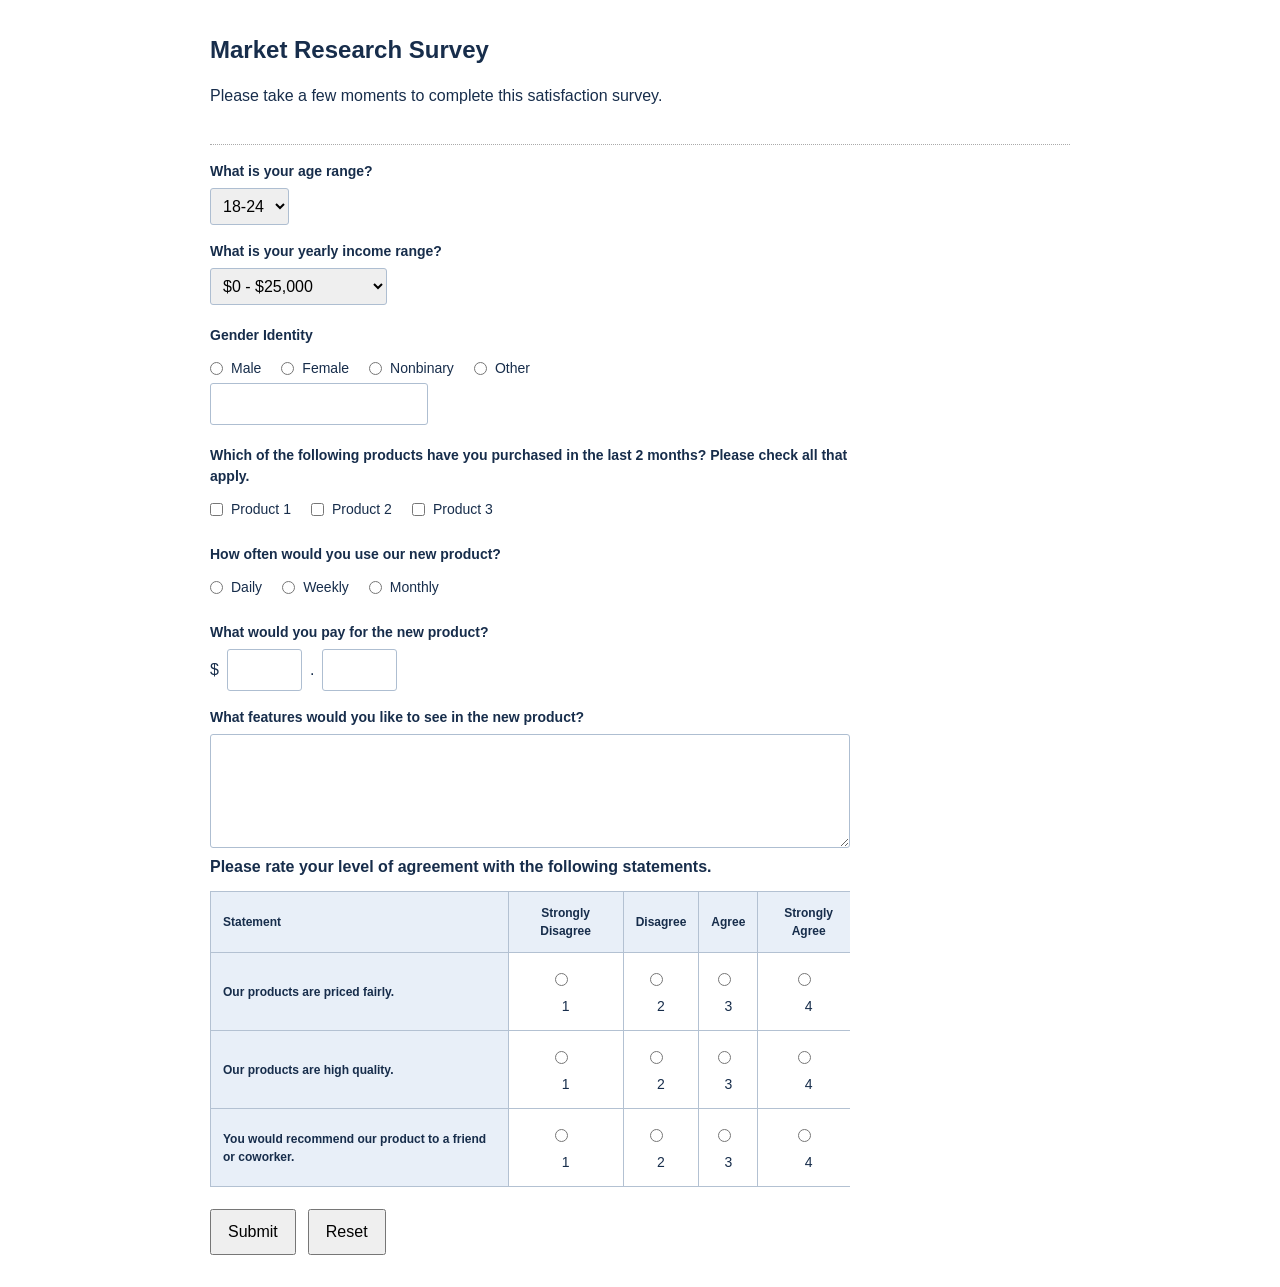
<file: index.html>
<!DOCTYPE html>
<html lang="vi">
<head>
    <meta charset="UTF-8">
    <meta name="viewport" content="width=device-width, initial-scale=1.0">
    <title>Market Research Survey</title>
    <link rel="stylesheet" href="style.css">
</head>
<body >
<main class="survey"><header><h1>Market Research Survey</h1><p>Please take a few moments to complete this satisfaction survey.</p></header><form action="result.html" method="get"><label class="field" for="age">What is your age range?</label><select id="age" name="age"><option>18-24</option><option>25-34</option><option>35-50</option><option>50+</option></select><label class="field" for="income">What is your yearly income range?</label><select id="income" name="income"><option>$0 - $25,000</option><option>$25,001 - $50,000</option><option>$50,001 - $100,000</option><option>$100,000+</option></select><fieldset><legend>Gender Identity</legend><div class="choices"><label><input type="radio" name="gender" value="Male">Male</label><label><input type="radio" name="gender" value="Female">Female</label><label><input type="radio" name="gender" value="Nonbinary">Nonbinary</label><label><input type="radio" name="gender" value="Other">Other</label></div><input name="gender_other" aria-label="Other gender identity"></fieldset><fieldset><legend>Which of the following products have you purchased in the last 2 months? Please check all that apply.</legend><div class="choices"><label><input type="checkbox" name="products" value="Product 1">Product 1</label><label><input type="checkbox" name="products" value="Product 2">Product 2</label><label><input type="checkbox" name="products" value="Product 3">Product 3</label></div></fieldset><fieldset><legend>How often would you use our new product?</legend><div class="choices"><label><input type="radio" name="frequency" value="Daily">Daily</label><label><input type="radio" name="frequency" value="Weekly">Weekly</label><label><input type="radio" name="frequency" value="Monthly">Monthly</label></div></fieldset><label class="field" for="dollars">What would you pay for the new product?</label><div class="phone">$ <input id="dollars" name="dollars" type="number" min="0" aria-label="Dollars"> . <input name="cents" type="number" min="0" max="99" aria-label="Cents"></div><label class="field" for="features">What features would you like to see in the new product?</label><textarea id="features" name="features" rows="4"></textarea><div class="table-wrap"><table class="rating"><caption>Please rate your level of agreement with the following statements.</caption><thead><tr><th scope="col">Statement</th><th scope="col">Strongly Disagree</th><th scope="col">Disagree</th><th scope="col">Agree</th><th scope="col">Strongly Agree</th></tr></thead><tbody><tr><th scope="row">Our products are priced fairly.</th><td><label><input type="radio" name="rating1" value="1" aria-label="Our products are priced fairly. — 1"><br>1</label></td><td><label><input type="radio" name="rating1" value="2" aria-label="Our products are priced fairly. — 2"><br>2</label></td><td><label><input type="radio" name="rating1" value="3" aria-label="Our products are priced fairly. — 3"><br>3</label></td><td><label><input type="radio" name="rating1" value="4" aria-label="Our products are priced fairly. — 4"><br>4</label></td></tr><tr><th scope="row">Our products are high quality.</th><td><label><input type="radio" name="rating2" value="1" aria-label="Our products are high quality. — 1"><br>1</label></td><td><label><input type="radio" name="rating2" value="2" aria-label="Our products are high quality. — 2"><br>2</label></td><td><label><input type="radio" name="rating2" value="3" aria-label="Our products are high quality. — 3"><br>3</label></td><td><label><input type="radio" name="rating2" value="4" aria-label="Our products are high quality. — 4"><br>4</label></td></tr><tr><th scope="row">You would recommend our product to a friend or coworker.</th><td><label><input type="radio" name="rating3" value="1" aria-label="You would recommend our product to a friend or coworker. — 1"><br>1</label></td><td><label><input type="radio" name="rating3" value="2" aria-label="You would recommend our product to a friend or coworker. — 2"><br>2</label></td><td><label><input type="radio" name="rating3" value="3" aria-label="You would recommend our product to a friend or coworker. — 3"><br>3</label></td><td><label><input type="radio" name="rating3" value="4" aria-label="You would recommend our product to a friend or coworker. — 4"><br>4</label></td></tr></tbody></table></div><div class="buttons"><button type="submit">Submit</button><button type="reset">Reset</button></div></form></main>
</body>
</html>
</file>
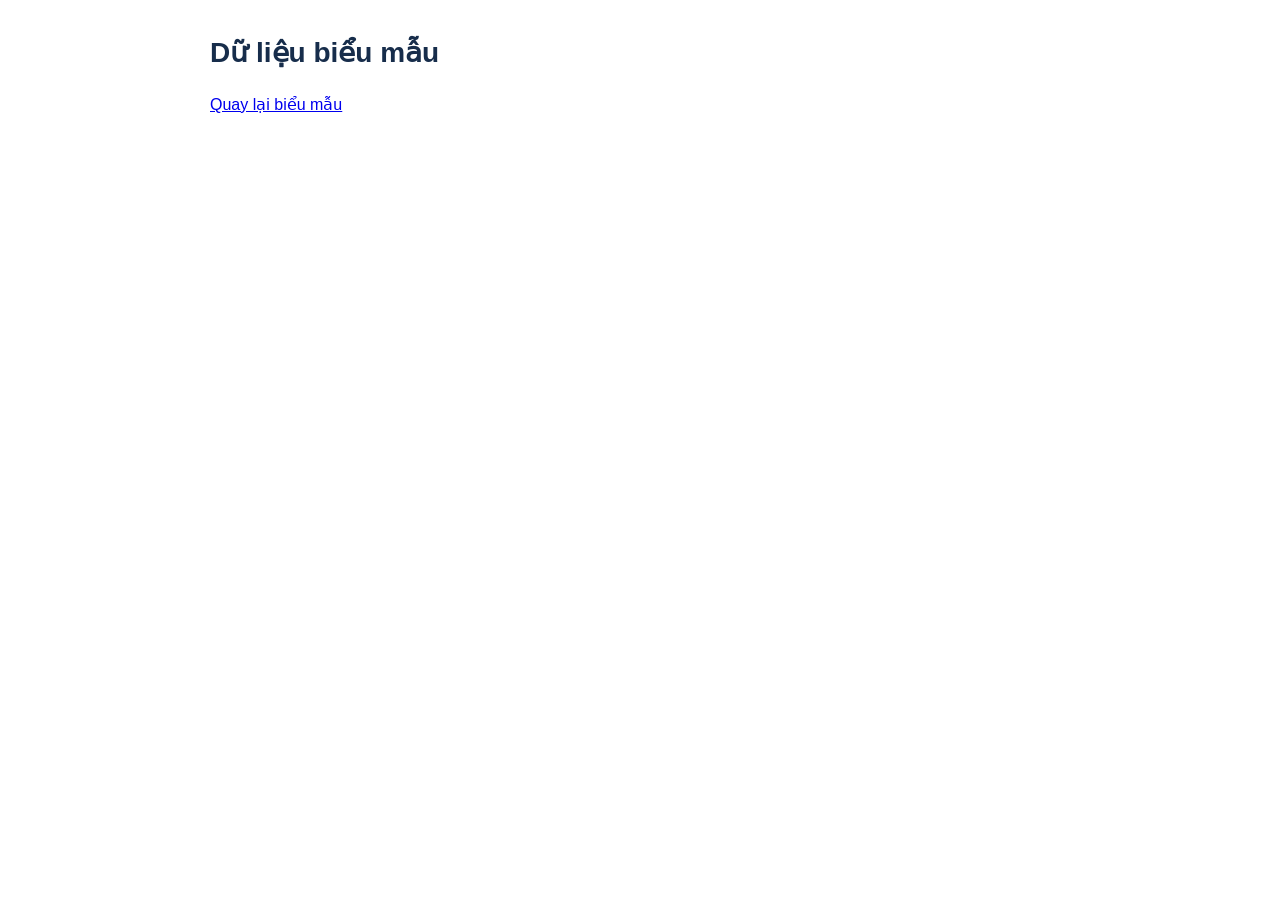
<file: result.html>
<!DOCTYPE html>
<html lang="vi">
<head>
    <meta charset="UTF-8">
    <meta name="viewport" content="width=device-width, initial-scale=1.0">
    <title>Dữ liệu biểu mẫu</title>
    <link rel="stylesheet" href="style.css">
</head>
<body >
<h1>Dữ liệu biểu mẫu</h1><dl id="data"></dl><p><a href="index.html">Quay lại biểu mẫu</a></p><script>const list=document.getElementById("data");for(const [key,value] of new URLSearchParams(location.search)){const term=document.createElement("dt"),detail=document.createElement("dd");term.textContent=key;detail.textContent=value;list.append(term,detail)}</script>
</body>
</html>
</file>
<file: style.css>
*{box-sizing:border-box}body{font:16px/1.5 Tahoma,sans-serif;color:#172d4b;max-width:900px;margin:32px auto;padding:0 20px}h1{font-size:28px}form{max-width:640px}label{cursor:pointer}.field{display:block;font-weight:600;margin:16px 0 6px}input,select,textarea,button{font:inherit}input:not([type=radio]):not([type=checkbox]):not([type=submit]):not([type=reset]),select,textarea{max-width:100%;padding:8px;border:1px solid #aebed1;border-radius:3px}textarea{width:100%;resize:vertical}input[type=radio],input[type=checkbox]{margin:8px 8px 8px 0}fieldset{border:1px solid #c3d0df;padding:16px;margin:20px 0}legend{padding:0 6px;font-weight:600}.choices label{display:inline-flex;align-items:center;margin-right:20px}.buttons{display:flex;gap:12px;margin:22px 0}button,input[type=submit],input[type=reset]{padding:9px 16px;cursor:pointer}button:focus-visible,input:focus-visible,select:focus-visible,textarea:focus-visible,a:focus-visible{outline:3px solid #377cc4;outline-offset:2px}.name-row{display:flex;gap:12px}.phone{display:flex;align-items:center;gap:8px}.phone input{width:75px}.wufoo{font-family:"Lucida Grande","Lucida Sans Unicode",Tahoma,sans-serif}.table-wrap{max-width:100%;overflow-x:auto}table{border-collapse:collapse;width:100%}th,td{border:1px solid #b3c1d2;padding:12px;text-align:left}th{background:#e8eff8}caption{font-weight:600;text-align:left;margin-bottom:12px}.survey fieldset{border:0;padding:0}.survey legend{font-size:14px;padding:0;margin-bottom:8px}.survey label,.survey small{font-size:14px}.survey h1{font-size:24px;margin-bottom:6px}.survey header{border-bottom:1px dotted #aaa;padding-bottom:20px}.rating{min-width:650px}.rating td:not(:first-child),.rating th:not(:first-child){text-align:center}.rating th{font-size:12px}.hobby h1{background:#ef7339;color:white;text-align:center;padding:8px;font-size:22px}.hobby .field{color:#1759b8}.student h1{background:#dcefe1;color:#1759b8;padding:8px}nav a{display:inline-block;margin-right:14px;margin-bottom:15px;color:#1759b8}@media(max-width:480px){body{margin:20px auto;padding:0 16px}.name-row{display:block}.name-row input{margin-bottom:8px}h1{font-size:24px}th,td{padding:8px;font-size:14px}}
</file>
